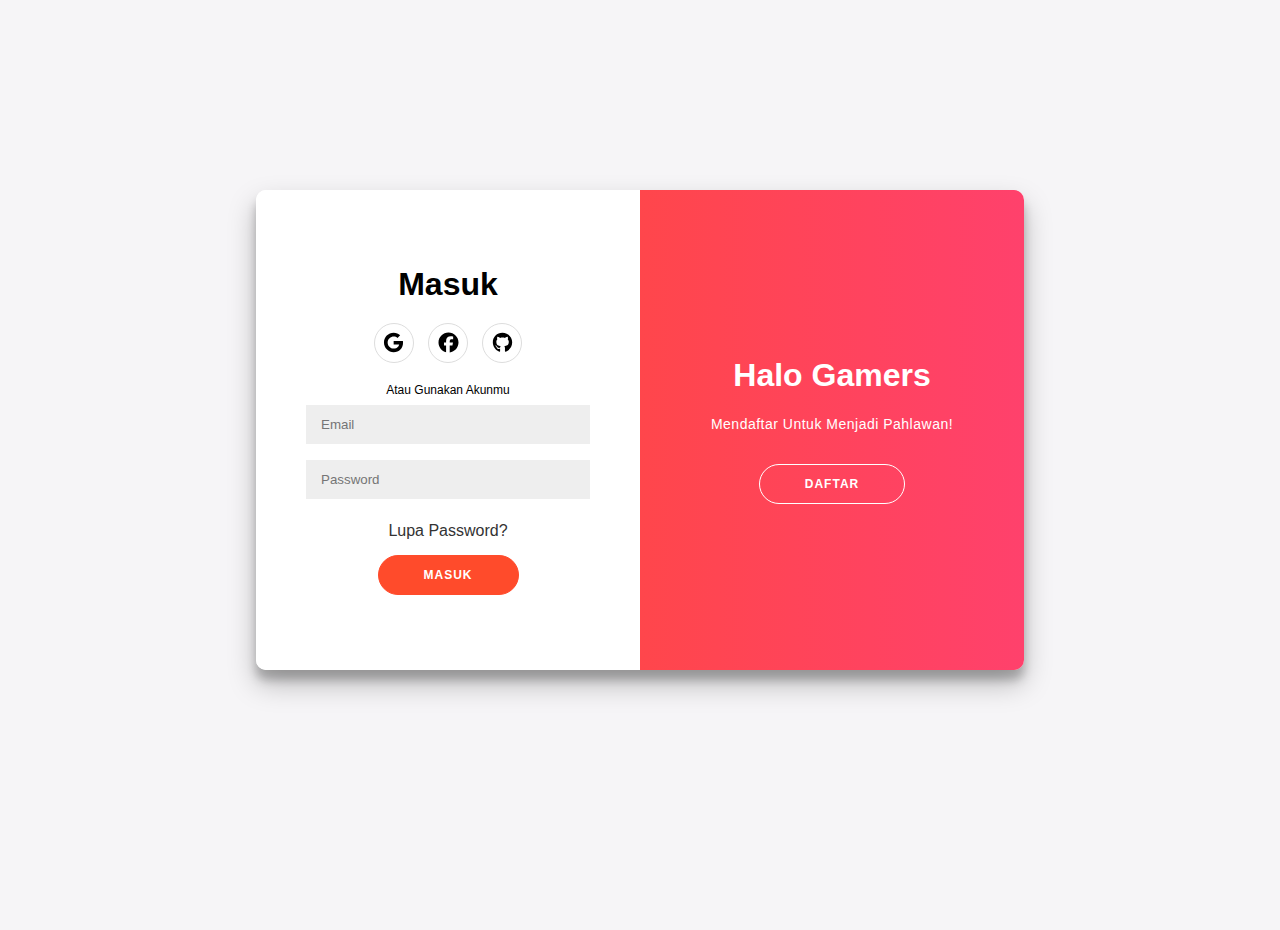
<file: pages/login.html>
<!DOCTYPE html>
<html lang="en">
<head>
    <meta charset="UTF-8">
    <meta name="viewport" content="width=device-width, initial-scale=1.0">
    <title>Register</title>
    <link rel="stylesheet" href="/style/login.css">
</head>
<body>
<div class="container" id="container">
	<div class="form-container sign-up-container">
		<form action="#">
			<h1>Buat Akunmu</h1>
			<div class="social-container">
				<a href="#" class="social"><img src="/assets/google-brands-solid-full.svg" alt=""></a>
				<a href="#" class="social"><img src="/assets/facebook-brands-solid-full.svg" alt=""></a>
				<a href="#" class="social"><img src="/assets/github-brands-solid-full.svg" alt=""></a>
			</div>
			<span>Atau Gunakan Email Untuk Mendaftar</span>
			<input type="text" placeholder="Name" />
			<input type="email" placeholder="Email" />
			<input type="password" placeholder="Password" />
			<button>Daftar</button>
		</form>
	</div>
	<div class="form-container sign-in-container">
		<form action="#">
			<h1>Masuk</h1>
			<div class="social-container">
				<a href="#" class="social"><img src="/assets/google-brands-solid-full.svg" alt=""></a>
				<a href="#" class="social"><img src="/assets/facebook-brands-solid-full.svg" alt=""></a>
				<a href="#" class="social"><img src="/assets/github-brands-solid-full.svg" alt=""></a>
			</div>
			<span>Atau Gunakan Akunmu</span>
			<input type="email" placeholder="Email" />
			<input type="password" placeholder="Password" />
			<a href="#">Lupa Password?</a>
			<button>Masuk</button>
		</form>
	</div>
	<div class="overlay-container">
		<div class="overlay">
			<div class="overlay-panel overlay-left">
				<h1>Selamat Datang Kembali Ke EvoSport</h1>
				<p>Anda Kembali untuk menantang pemain lain? Luar Biasa</p>
				<button class="ghost" id="signIn">Masuk</button>
			</div>
			<div class="overlay-panel overlay-right">
				<h1>Halo Gamers</h1>
				<p>Mendaftar Untuk Menjadi Pahlawan!</p>
				<button class="ghost" id="signUp">Daftar</button>
			</div>
		</div>
	</div>
</div>
<script src="/scripts/login.js"></script>
</body> 
</html>
</file>
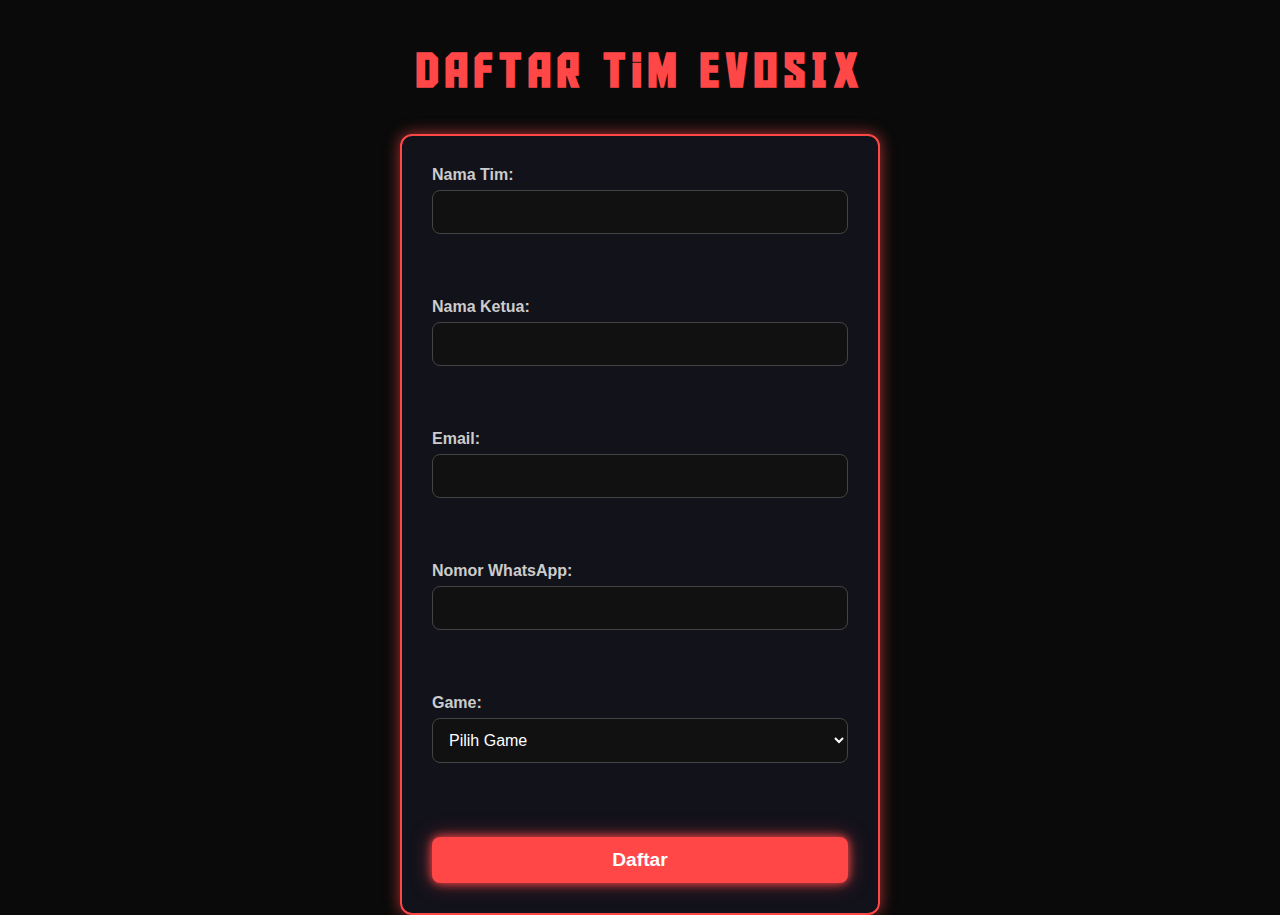
<file: pages/register.html>
<!DOCTYPE html>
<html lang="en">
<head>
<meta charset="UTF-8" />
<meta name="viewport" content="width=device-width, initial-scale=1" />
<title>Daftar Tim EVOSIX</title>
<link rel="stylesheet" href="/style/regis.css">
<style>
  body { font-family: Arial, sans-serif; padding: 20px; }
  .modal { display: none; position: fixed; top:0; left:0; width: 100%; height: 100%; 
           background: rgba(0,0,0,0.5); justify-content: center; align-items: center; }
  .modal-content { background: white; padding: 20px; border-radius: 5px; width: 90%; max-width: 400px; }
  .btn { padding: 10px 15px; margin-top: 10px; cursor: pointer; }
  .btn-primary { background: #e74c3c; color: white; border: none; }
  .btn-secondary { background: #ccc; border: none; }
  #ticket { white-space: pre-wrap; background: #f9f9f9; padding: 10px; border: 1px solid #ddd; margin-top: 10px; }
</style>
</head>
<body>

    <h1>Daftar Tim EVOSIX</h1>
    <form id="registerForm">
        <label>Nama Tim:<br>
            <input type="text" id="teamName" required>
        </label><br><br>
        
        <label>Nama Ketua:<br>
            <input type="text" id="leaderName" required>
        </label><br><br>
        
        <label>Email:<br>
            <input type="email" id="email" required>
        </label><br><br>
        
        <label>Nomor WhatsApp:<br>
            <input type="tel" id="whatsapp" required>
        </label><br><br>
        
        <label>Game:<br>
            <select id="game" required>
            <option value="">Pilih Game</option>
            <option value="Strinova">Strinova</option>
            <option value="Valorant">Valorant</option>
            <option value="PUBG Mobile">PUBG Mobile</option>
            <option value="Mobile Legends">Mobile Legends</option>
            <option value="Minecraft">Minecraft</option>
            </select>
        </label><br><br>
        
        <button type="submit" class="btn btn-primary">Daftar</button>
    </form>

    <div id="paymentModal" class="modal">
        <div class="modal-content">
            <h2>Pilih Metode Pembayaran</h2>
            <button id="payQRIS" class="btn btn-primary">Bayar dengan QRIS</button>
            <button id="payBank" class="btn btn-secondary">Transfer Bank (Belum Tersedia)</button>
            <button id="closePayment" class="btn btn-secondary" style="float:right;">Tutup</button>
            <div id="qrisContainer" style="display:none; margin-top:20px;">
            <p>Scan QR untuk pembayaran:</p>
            <img src="/images/Pembaayaran.png" alt="QRIS" />
            <br><button id="confirmPayment" class="btn btn-primary" style="margin-top:10px;">Konfirmasi Pembayaran</button>
            </div>
        </div>
    </div>

    <div id="ticketModal" class="modal">
        <div class="modal-content">
            <h2>Tiket Pendaftaran</h2>
            <pre id="ticket"></pre>
            <button id="downloadTicket" class="btn btn-primary">Download Tiket (TXT)</button>
            <button id="printTicket" class="btn btn-secondary">Print Tiket</button>
            <button id="closeTicket" class="btn btn-secondary" style="float:right;">Tutup</button>
        </div>
    </div>

    <script>
    const registerForm = document.getElementById('registerForm');
    const paymentModal = document.getElementById('paymentModal');
    const qrisContainer = document.getElementById('qrisContainer');
    const ticketModal = document.getElementById('ticketModal');
    const ticketPre = document.getElementById('ticket');

    let registrationData = null;

    registerForm.addEventListener('submit', (e) => {
        e.preventDefault();
        registrationData = {
        teamName: document.getElementById('teamName').value.trim(),
        leaderName: document.getElementById('leaderName').value.trim(),
        email: document.getElementById('email').value.trim(),
        whatsapp: document.getElementById('whatsapp').value.trim(),
        game: document.getElementById('game').value
        };
        paymentModal.style.display = 'flex';
    });

    document.getElementById('payQRIS').addEventListener('click', () => {
        qrisContainer.style.display = 'block';
    });

    document.getElementById('payBank').addEventListener('click', () => {
        alert('Transfer bank belum tersedia');
    });

    document.getElementById('closePayment').addEventListener('click', () => {
        paymentModal.style.display = 'none';
        qrisContainer.style.display = 'none';
    });

    document.getElementById('confirmPayment').addEventListener('click', () => {
        paymentModal.style.display = 'none';
        qrisContainer.style.display = 'none';
        showTicket();
    });

    function showTicket() {
        const ticketCode = 'EVSIX-' + Math.random().toString(36).substring(2, 8).toUpperCase();
        const now = new Date();
        const ticketText = `
    Nama Tim   : ${registrationData.teamName}
    Ketua     : ${registrationData.leaderName}
    Email     : ${registrationData.email}
    WA        : ${registrationData.whatsapp}
    Game      : ${registrationData.game}
    Kode Tiket: ${ticketCode}
    Tanggal   : ${now.toLocaleDateString()} ${now.toLocaleTimeString()}

    -- Simpan tiket ini dan tunjukkan saat pertandingan --
        `.trim();

        ticketPre.textContent = ticketText;
        ticketModal.style.display = 'flex';
    }

    document.getElementById('closeTicket').addEventListener('click', () => {
        ticketModal.style.display = 'none';
    });

    document.getElementById('downloadTicket').addEventListener('click', () => {
        const blob = new Blob([ticketPre.textContent], { type: 'text/plain' });
        const link = document.createElement('a');
        link.href = URL.createObjectURL(blob);
        link.download = `Tiket_${registrationData.teamName}.txt`;
        link.click();
    });

    document.getElementById('printTicket').addEventListener('click', () => {
        const printWindow = window.open('', '', 'width=600,height=400');
        printWindow.document.write(`<pre>${ticketPre.textContent}</pre>`);
        printWindow.document.close();
        printWindow.focus();
        printWindow.print();
        printWindow.close();
    });

    window.addEventListener('click', (e) => {
        if (e.target === paymentModal) {
        paymentModal.style.display = 'none';
        qrisContainer.style.display = 'none';
        }
        if (e.target === ticketModal) {
        ticketModal.style.display = 'none';
        }
    });
    </script>

</body>
</html>
</file>
<file: style/login.css>
@font-face {
    font-family: 'Horizon';
    src: url('/fonts/horizon.otf') format('truetype');
    font-weight: normal;
    font-style: normal;
}

* {
	box-sizing: border-box;
}

body {
	background: #f6f5f7;
	display: flex;
    font-family:Arial, Helvetica, sans-serif;
	justify-content: center;
	align-items: center;
	flex-direction: column;
	height: 100vh;
	margin: -20px 0 50px;
}

h1 {
	font-weight: bold;
	margin: 0;
}

h2 {
	text-align: center;
}

p {
	font-size: 14px;
	font-weight: 100;
	line-height: 20px;
	letter-spacing: 0.5px;
	margin: 20px 0 30px;
}

span {
	font-size: 12px;
}

a {
	color: #333;
	text-decoration: none;
	margin: 15px 0;
}

a img {
    height: 25px;
}

button {
	border-radius: 20px;
	border: 1px solid #FF4B2B;
	background-color: #FF4B2B;
	color: #FFFFFF;
	font-size: 12px;
	font-weight: bold;
	padding: 12px 45px;
	letter-spacing: 1px;
	text-transform: uppercase;
	transition: transform 80ms ease-in;
}

button:active {
	transform: scale(0.95);
}

button:focus {
	outline: none;
}

button.ghost {
	background-color: transparent;
	border-color: #FFFFFF;
}

form {
	background-color: #FFFFFF;
	display: flex;
	align-items: center;
	justify-content: center;
	flex-direction: column;
	padding: 0 50px;
	height: 100%;
	text-align: center;
}

input {
	background-color: #eee;
	border: none;
	padding: 12px 15px;
	margin: 8px 0;
	width: 100%;
}

.container {
	background-color: #fff;
	border-radius: 10px;
  	box-shadow: 0 14px 28px rgba(0,0,0,0.25), 
			0 10px 10px rgba(0,0,0,0.22);
	position: relative;
	overflow: hidden;
	width: 768px;
	max-width: 100%;
	min-height: 480px;
}

.form-container {
	position: absolute;
	top: 0;
	height: 100%;
	transition: all 0.6s ease-in-out;
}

.sign-in-container {
	left: 0;
	width: 50%;
	z-index: 2;
}

.container.right-panel-active .sign-in-container {
	transform: translateX(100%);
}

.sign-up-container {
	left: 0;
	width: 50%;
	opacity: 0;
	z-index: 1;
}

.container.right-panel-active .sign-up-container {
	transform: translateX(100%);
	opacity: 1;
	z-index: 5;
	animation: show 0.6s;
}

@keyframes show {
	0%, 49.99% {
		opacity: 0;
		z-index: 1;
	}
	
	50%, 100% {
		opacity: 1;
		z-index: 5;
	}
}

.overlay-container {
	position: absolute;
	top: 0;
	left: 50%;
	width: 50%;
	height: 100%;
	overflow: hidden;
	transition: transform 0.6s ease-in-out;
	z-index: 100;
}

.container.right-panel-active .overlay-container{
	transform: translateX(-100%);
}

.overlay {
	background: #FF416C;
	background: -webkit-linear-gradient(to right, #FF4B2B, #FF416C);
	background: linear-gradient(to right, #FF4B2B, #FF416C);
	background-repeat: no-repeat;
	background-size: cover;
	background-position: 0 0;
	color: #FFFFFF;
	position: relative;
	left: -100%;
	height: 100%;
	width: 200%;
  	transform: translateX(0);
	transition: transform 0.6s ease-in-out;
}

.container.right-panel-active .overlay {
  	transform: translateX(50%);
}

.overlay-panel {
	position: absolute;
	display: flex;
	align-items: center;
	justify-content: center;
	flex-direction: column;
	padding: 0 40px;
	text-align: center;
	top: 0;
	height: 100%;
	width: 50%;
	transform: translateX(0);
	transition: transform 0.6s ease-in-out;
}

.overlay-left {
	transform: translateX(-20%);
}

.container.right-panel-active .overlay-left {
	transform: translateX(0);
}

.overlay-right {
	right: 0;
	transform: translateX(0);
}

.container.right-panel-active .overlay-right {
	transform: translateX(20%);
}

.social-container {
	margin: 20px 0;
}

.social-container a {
	border: 1px solid #DDDDDD;
	border-radius: 50%;
	display: inline-flex;
	justify-content: center;
	align-items: center;
	margin: 0 5px;
	height: 40px;
	width: 40px;
}

footer {
    background-color: #222;
    color: #fff;
    font-size: 14px;
    bottom: 0;
    position: fixed;
    left: 0;
    right: 0;
    text-align: center;
    z-index: 999;
}

footer p {
    margin: 10px 0;
}

footer i {
    color: red;
}

footer a {
    color: #3c97bf;
    text-decoration: none;
}
</file>
<file: style/regis.css>
/* Reset dan base */

@font-face {
    font-family: 'Aldo';
    src: url('/fonts/AldotheApache.ttf') format('truetype');
    font-weight: normal;
    font-style: normal;
}

* {
  margin: 0;
  padding: 0;
  box-sizing: border-box;
}

html, body {
  background: #0a0a0a;
  color: white;
  font-family: 'Poppins', Arial, sans-serif;
  height: 100%;
  width: 100%;
  -ms-overflow-style: none;
  scrollbar-width: none;
  scroll-behavior: smooth;
  padding: 20px;
}

/* Judul utama */
h1 {
  text-align: center;
  font-family: 'Aldo', sans-serif;
  font-size: 3rem;
  letter-spacing: 6px;
  margin-bottom: 30px;
  color: #ff4747;
}

/* Form utama */
form#registerForm {
  max-width: 480px;
  margin: 0 auto;
  background: rgba(20, 20, 30, 0.85);
  padding: 30px;
  border-radius: 12px;
  border: 2px solid #ff4747;
  box-shadow: 0 0 15px #ff4747aa;
}

form#registerForm label {
  display: block;
  font-weight: 600;
  margin-bottom: 8px;
  color: #ccc;
  font-size: 1rem;
}

form#registerForm input[type="text"],
form#registerForm input[type="email"],
form#registerForm input[type="tel"],
form#registerForm select {
  width: 100%;
  padding: 12px;
  margin-top: 6px;
  margin-bottom: 20px;
  border-radius: 8px;
  border: 1px solid #444;
  background-color: #111;
  color: white;
  font-size: 1rem;
  transition: border-color 0.3s ease;
}

form#registerForm input[type="text"]:focus,
form#registerForm input[type="email"]:focus,
form#registerForm input[type="tel"]:focus,
form#registerForm select:focus {
  outline: none;
  border-color: #ff4747;
}

/* Tombol Daftar */
form#registerForm button[type="submit"] {
  background-color: #ff4747;
  border: none;
  color: white;
  padding: 12px 18px;
  font-weight: 700;
  font-size: 1.2rem;
  border-radius: 8px;
  cursor: pointer;
  box-shadow: 0 0 10px #ff4747, 0 0 20px rgba(255, 71, 71, 0.5);
  transition: background-color 0.3s ease;
  width: 100%;
}

form#registerForm button[type="submit"]:hover {
  background-color: #e60000;
}

/* Modal umum */
.modal {
  display: none;
  position: fixed;
  z-index: 9999;
  top: 0; left: 0;
  width: 100%;
  height: 100%;
  background: rgba(10, 10, 20, 0.8);
  backdrop-filter: blur(6px);
  display: flex;
  justify-content: center;
  align-items: center;
  padding: 20px;
}

/* Konten modal */
.modal-content {
  background: #121212;
  padding: 25px 30px;
  border-radius: 12px;
  border: 2px solid #ff4747;
  box-shadow: 0 0 25px #ff4747aa;
  width: 100%;
  max-width: 420px;
  color: white;
  font-family: 'Poppins', sans-serif;
  position: relative;
  text-align: center;
}

/* Judul modal */
.modal-content h2 {
  font-family: 'Aldo', sans-serif;
  font-size: 1.8rem;
  margin-bottom: 25px;
  color: #ff4747;
}

/* Tombol umum di modal */
.btn {
  padding: 10px 15px;
  margin-top: 15px;
  cursor: pointer;
  border-radius: 6px;
  font-weight: 700;
  font-size: 1rem;
  transition: background-color 0.3s ease;
  border: none;
  min-width: 160px;
}

.btn-primary {
  background: #ff4747;
  color: white;
  box-shadow: 0 0 8px #ff4747, 0 0 18px rgba(255, 71, 71, 0.6);
}

.btn-primary:hover {
  background: #e60000;
}

.btn-secondary {
  background: #444;
  color: #ccc;
}

.btn-secondary:hover {
  background: #666;
}

/* Container QRIS */
#qrisContainer {
  margin-top: 20px;
  text-align: center;
  display: none;
}

#qrisContainer p {
  margin-bottom: 12px;
  font-size: 1rem;
  color: #ddd;
}

#qrisContainer img {
  max-width: 200px;
  border-radius: 12px;
  border: 2px solid #ff4747;
  box-shadow: 0 0 10px #ff4747aa;
}

/* Tiket pendaftaran */
#ticket {
  white-space: pre-wrap;
  background: #1a1a1a;
  padding: 15px;
  border-radius: 8px;
  border: 1px solid #ff4747;
  max-height: 300px;
  overflow-y: auto;
  color: #eee;
  font-family: 'Courier New', Courier, monospace;
  font-size: 0.9rem;
  text-align: left;
}

.modal-content img {
  width: 300px; /* atur sesuai ukuran yang diinginkan */
  height: auto;
  max-width: 100%; /* supaya responsif kalau modal kecil */
}


/* Tombol dalam modal tiket */
#ticketModal .btn {
  min-width: 120px;
  margin: 12px 6px 0 6px;
}



/* Responsive */
@media (max-width: 480px) {
  h1 {
    font-size: 2rem;
  }

  form#registerForm {
    padding: 20px;
    margin: 0 10px;
  }

  .modal-content {
    max-width: 90%;
    padding: 20px;
  }
}
</file>
